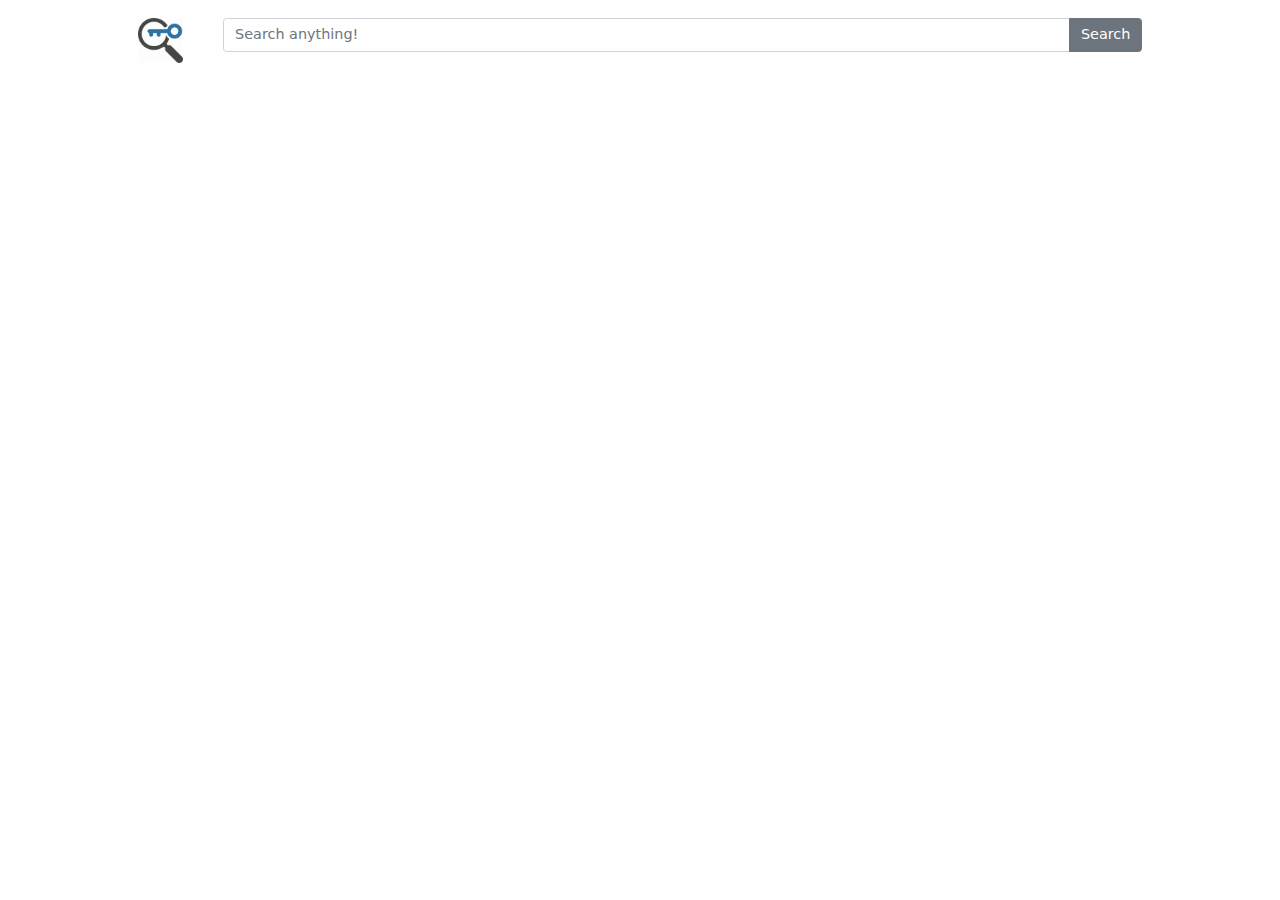
<file: module/home/view/index.html>
<!DOCTYPE html>
<html lang="en">

<head>
    <meta charset="UTF-8">
    <meta http-equiv="X-UA-Compatible" content="IE=edge">
    <meta name="viewport" content="width=device-width, initial-scale=1.0">
    <link rel="stylesheet" href="/assets/bootstrap.min.css" />
    <link rel="stylesheet" href="/assets/site.css" />
    <!-- <link rel="stylesheet" href="https://stackpath.bootstrapcdn.com/bootstrap/3.4.1/css/bootstrap.min.css" integrity="sha384-HSMxcRTRxnN+Bdg0JdbxYKrThecOKuH5zCYotlSAcp1+c8xmyTe9GYg1l9a69psu" crossorigin="anonymous"> -->

    <script src="/assets/bootstrap.min.js"></script>
    <title>KraickList - Find Your Needs Here</title>
</head>

<body>
    <div class="container">
        <div class="top-mgn-20 row">
            <div class="col-md-1">
                <img class="img-left" src="/assets/Search-me.png" />
            </div>
            <div class="col-md-11">
                <form id="form" autocomplete="off">
                    <div class="input-group">
                        <input class="form-control" placeholder="Search anything!" type="text" id="query" name="query">
                        <button class="btn btn-secondary" type="submit">Search</button>
                    </div>
                </form>
            </div>
        </div>

        <div class="top-mgn-20 row">
            <div id="loading">
                <img src="/assets/loading.gif" />
            </div>
            <div id="resultList"></div>
        </div>
    </div>
    
    <script src="/assets/site.js"></script>
</body>

</html>
</file>
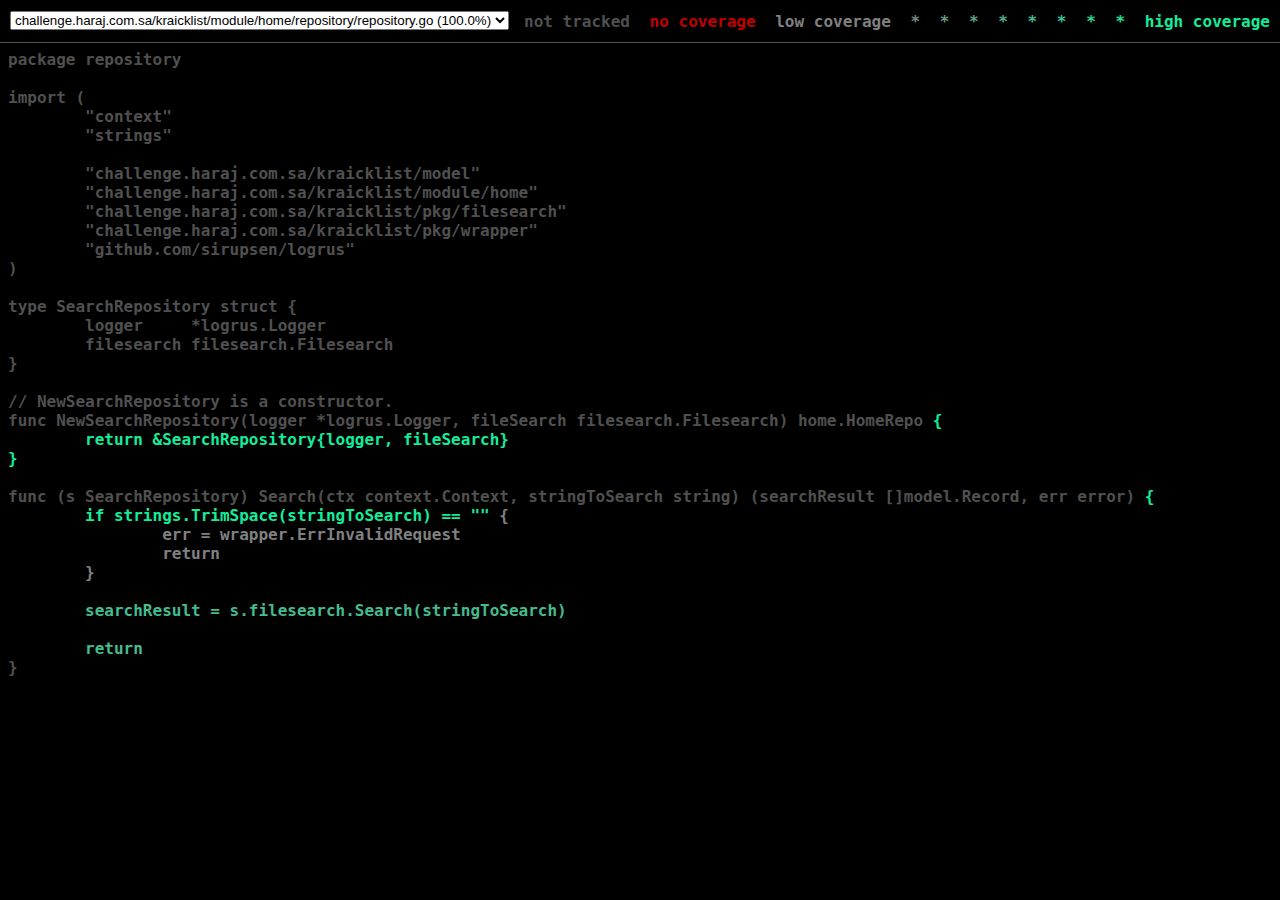
<file: coverage/coverage.html>
<!DOCTYPE html>
<html>
	<head>
		<meta http-equiv="Content-Type" content="text/html; charset=utf-8">
		<title>repository: Go Coverage Report</title>
		<style>
			body {
				background: black;
				color: rgb(80, 80, 80);
			}
			body, pre, #legend span {
				font-family: Menlo, monospace;
				font-weight: bold;
			}
			#topbar {
				background: black;
				position: fixed;
				top: 0; left: 0; right: 0;
				height: 42px;
				border-bottom: 1px solid rgb(80, 80, 80);
			}
			#content {
				margin-top: 50px;
			}
			#nav, #legend {
				float: left;
				margin-left: 10px;
			}
			#legend {
				margin-top: 12px;
			}
			#nav {
				margin-top: 10px;
			}
			#legend span {
				margin: 0 5px;
			}
			.cov0 { color: rgb(192, 0, 0) }
.cov1 { color: rgb(128, 128, 128) }
.cov2 { color: rgb(116, 140, 131) }
.cov3 { color: rgb(104, 152, 134) }
.cov4 { color: rgb(92, 164, 137) }
.cov5 { color: rgb(80, 176, 140) }
.cov6 { color: rgb(68, 188, 143) }
.cov7 { color: rgb(56, 200, 146) }
.cov8 { color: rgb(44, 212, 149) }
.cov9 { color: rgb(32, 224, 152) }
.cov10 { color: rgb(20, 236, 155) }

		</style>
	</head>
	<body>
		<div id="topbar">
			<div id="nav">
				<select id="files">
				
				<option value="file0">challenge.haraj.com.sa/kraicklist/module/home/repository/repository.go (100.0%)</option>
				
				<option value="file1">challenge.haraj.com.sa/kraicklist/module/home/usecase/usecase.go (100.0%)</option>
				
				<option value="file2">challenge.haraj.com.sa/kraicklist/pkg/filesearch/searcher.go (95.7%)</option>
				
				</select>
			</div>
			<div id="legend">
				<span>not tracked</span>
			
				<span class="cov0">no coverage</span>
				<span class="cov1">low coverage</span>
				<span class="cov2">*</span>
				<span class="cov3">*</span>
				<span class="cov4">*</span>
				<span class="cov5">*</span>
				<span class="cov6">*</span>
				<span class="cov7">*</span>
				<span class="cov8">*</span>
				<span class="cov9">*</span>
				<span class="cov10">high coverage</span>
			
			</div>
		</div>
		<div id="content">
		
		<pre class="file" id="file0" style="display: none">package repository

import (
        "context"
        "strings"

        "challenge.haraj.com.sa/kraicklist/model"
        "challenge.haraj.com.sa/kraicklist/module/home"
        "challenge.haraj.com.sa/kraicklist/pkg/filesearch"
        "challenge.haraj.com.sa/kraicklist/pkg/wrapper"
        "github.com/sirupsen/logrus"
)

type SearchRepository struct {
        logger     *logrus.Logger
        filesearch filesearch.Filesearch
}

// NewSearchRepository is a constructor.
func NewSearchRepository(logger *logrus.Logger, fileSearch filesearch.Filesearch) home.HomeRepo <span class="cov10" title="3">{
        return &amp;SearchRepository{logger, fileSearch}
}</span>

func (s SearchRepository) Search(ctx context.Context, stringToSearch string) (searchResult []model.Record, err error) <span class="cov10" title="3">{
        if strings.TrimSpace(stringToSearch) == "" </span><span class="cov1" title="1">{
                err = wrapper.ErrInvalidRequest
                return
        }</span>

        <span class="cov6" title="2">searchResult = s.filesearch.Search(stringToSearch)

        return</span>
}
</pre>
		
		<pre class="file" id="file1" style="display: none">package usecase

import (
        "context"
        "errors"
        "strings"

        "challenge.haraj.com.sa/kraicklist/module/home"
        "challenge.haraj.com.sa/kraicklist/pkg/wrapper"
        "github.com/sirupsen/logrus"
)

type SearchUsecase struct {
        logger *logrus.Logger
        repo   home.HomeRepo
}

func NewSearchUsecase(log *logrus.Logger, repo home.HomeRepo) home.HomeUsecase <span class="cov10" title="3">{
        return &amp;SearchUsecase{logger: log, repo: repo}
}</span>

func (u SearchUsecase) SearchFromFile(ctx context.Context, stringToSearch string) (wrap wrapper.Result) <span class="cov10" title="3">{
        if strings.TrimSpace(stringToSearch) == "" </span><span class="cov1" title="1">{
                return wrapper.Result{IsError: true, Err: errors.New(string(wrapper.StatUnexpectedError)), Data: nil}
        }</span>

        <span class="cov6" title="2">result, err := u.repo.Search(ctx, stringToSearch)
        if err != nil </span><span class="cov1" title="1">{
                return wrapper.Result{IsError: true, Err: err, Data: nil}
        }</span>

        <span class="cov1" title="1">return wrapper.Result{IsError: false, Err: nil, Data: result}</span>
}
</pre>
		
		<pre class="file" id="file2" style="display: none">package filesearch

import (
        "bufio"
        "compress/gzip"
        "encoding/json"
        "fmt"
        "os"
        "strings"

        . "challenge.haraj.com.sa/kraicklist/model"
)

type Finder struct {
        records  []Record
        FilePath string
}

func NewFinder(filepath string) *Finder <span class="cov2" title="4">{
        return &amp;Finder{[]Record{}, filepath}
}</span>

func (s *Finder) Load() error <span class="cov2" title="4">{
        // open file
        file, err := os.Open(s.FilePath)
        if err != nil </span><span class="cov1" title="1">{
                return fmt.Errorf("unable to open source file due: %v", err)
        }</span>
        <span class="cov2" title="3">defer file.Close()
        // read as gzip
        reader, err := gzip.NewReader(file)
        if err != nil </span><span class="cov1" title="1">{
                return fmt.Errorf("unable to initialize gzip reader due: %v", err)
        }</span>
        // read the reader using scanner to contstruct records
        <span class="cov1" title="2">var records []Record
        cs := bufio.NewScanner(reader)
        for cs.Scan() </span><span class="cov10" title="3708">{
                var r Record
                err = json.Unmarshal(cs.Bytes(), &amp;r)
                if err != nil </span><span class="cov0" title="0">{
                        continue</span>
                }
                <span class="cov10" title="3708">records = append(records, r)</span>
        }
        <span class="cov1" title="2">s.records = records

        return nil</span>
}

func (s *Finder) Search(query string) []Record <span class="cov1" title="1">{
        result := []Record{}
        for _, record := range s.records </span><span class="cov9" title="1854">{
                if strings.Contains(strings.ToLower(record.Title), strings.ToLower(query)) || strings.Contains(strings.ToLower(record.Content), strings.ToLower(query)) </span><span class="cov5" title="46">{
                        result = append(result, record)
                }</span>
        }
        <span class="cov1" title="1">return result</span>
}
</pre>
		
		</div>
	</body>
	<script>
	(function() {
		var files = document.getElementById('files');
		var visible;
		files.addEventListener('change', onChange, false);
		function select(part) {
			if (visible)
				visible.style.display = 'none';
			visible = document.getElementById(part);
			if (!visible)
				return;
			files.value = part;
			visible.style.display = 'block';
			location.hash = part;
		}
		function onChange() {
			select(files.value);
			window.scrollTo(0, 0);
		}
		if (location.hash != "") {
			select(location.hash.substr(1));
		}
		if (!visible) {
			select("file0");
		}
	})();
	</script>
</html>
</file>
<file: assets/site.css>
body {
    zoom: 90%;
}

.not-found {
    text-align: center;
}

.not-found img {
    width: 150px;
}

.img-left {
    width: 50px;
}

.top-mgn-20 {
    margin-top: 20px;
}

.title-item {
    cursor: pointer;
    text-decoration: none;
}

.title-item:hover {
    cursor: pointer;
    text-decoration: underline;
}

.border-none {
    border: none;
}

#loading {
    display: none;
    text-align: center;
}
</file>
